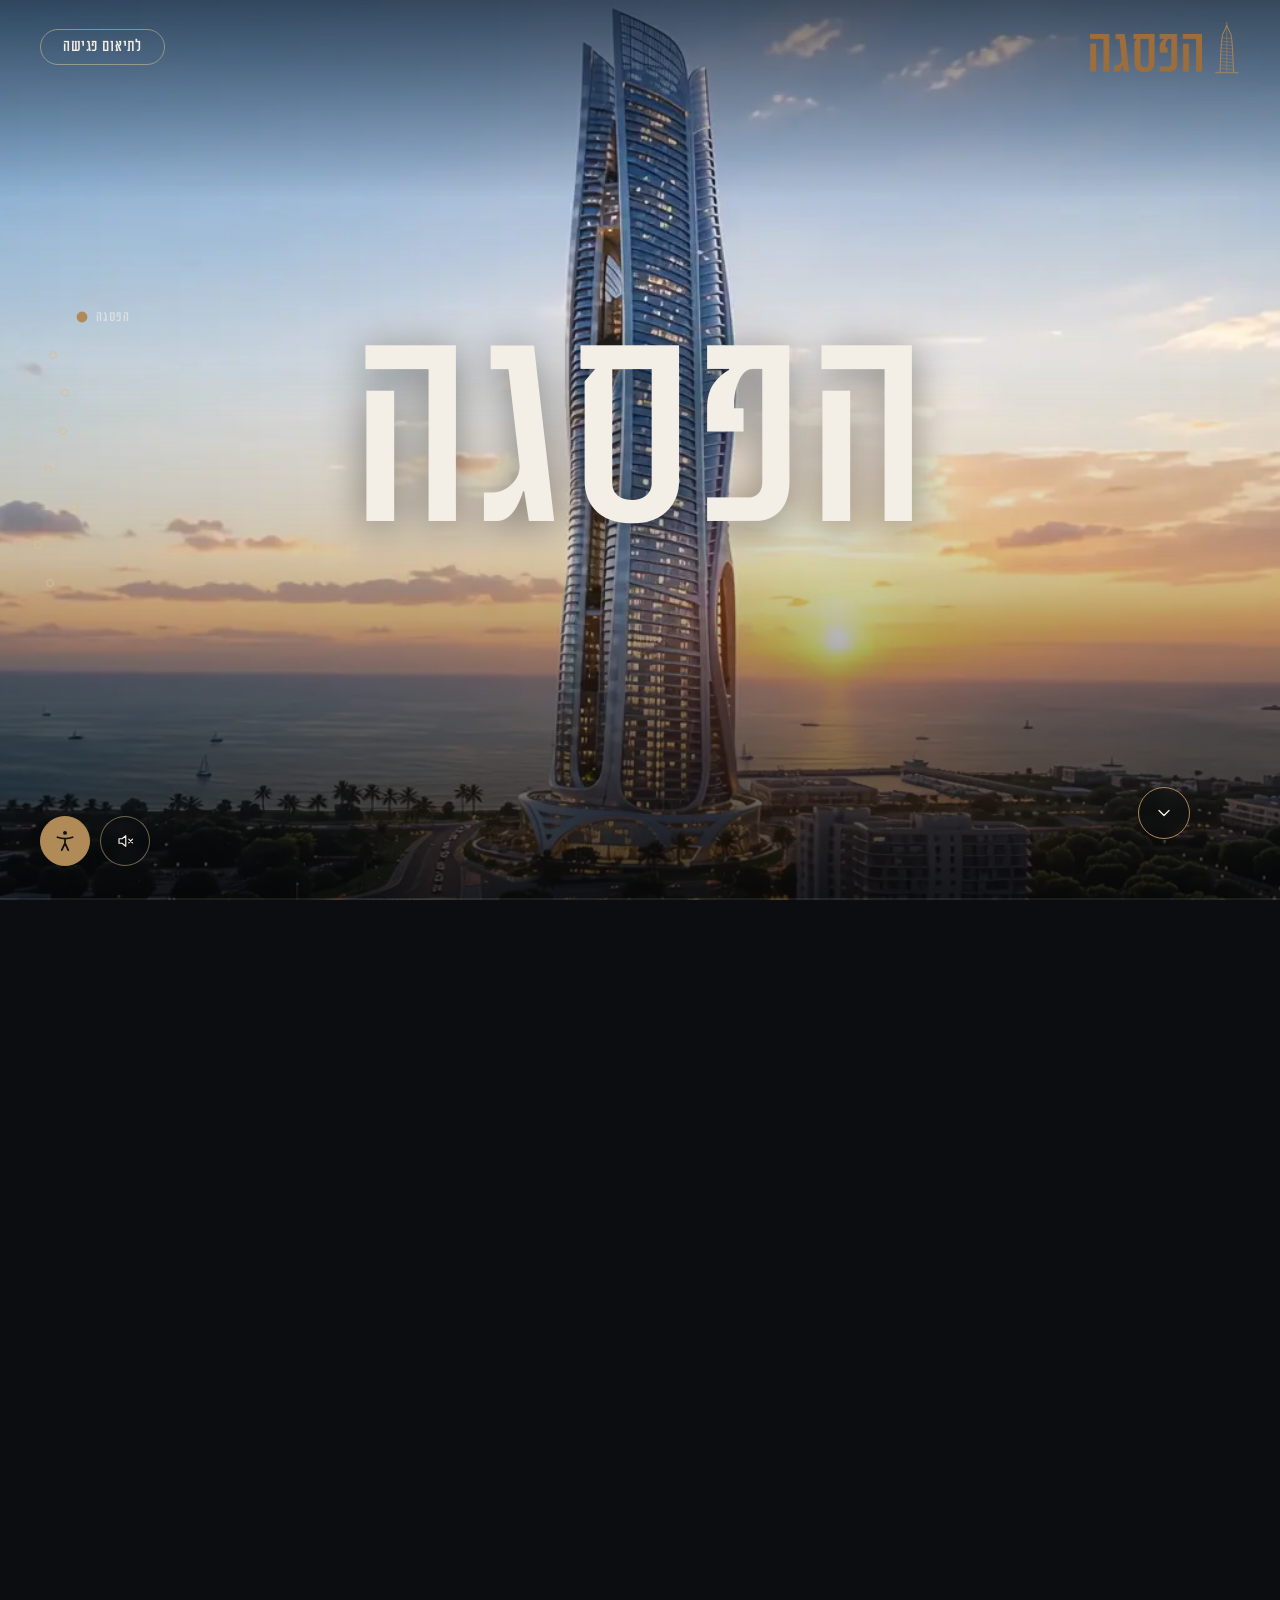
<file: index.html>
<!doctype html>
<html lang="he" dir="rtl">
<head>
<meta charset="utf-8">
<meta name="viewport" content="width=device-width, initial-scale=1">
<title>הפסגה | מגדל מגורים יוקרתי על קו המים</title>
<meta name="description" content="הפסגה – מגדל מגורים יוקרתי על קו המים, עם מספר מוגבל של דירות נוף ופנטהאוזים. חלונות מרצפה לתקרה, חללים כפולים ומטבח שף. השאירו פרטים לתיאום פגישה.">
<link rel="canonical" href="https://hila0583278831-afk.github.io/hapisga-site/">
<meta name="theme-color" content="#0b0d10">
<meta http-equiv="Content-Security-Policy" content="default-src 'self'; script-src 'self' 'unsafe-inline'; style-src 'self' 'unsafe-inline'; img-src 'self' data: blob:; font-src 'self' data:; media-src 'self'; connect-src 'self' https://formsubmit.co; form-action 'self' https://formsubmit.co; base-uri 'none'; object-src 'none'; frame-src 'none'">
<meta name="referrer" content="strict-origin-when-cross-origin">
<link rel="icon" href="favicon.svg" type="image/svg+xml">
<link rel="apple-touch-icon" href="apple-touch-icon.png">
<meta property="og:type" content="website">
<meta property="og:locale" content="he_IL">
<meta property="og:site_name" content="הפסגה">
<meta property="og:title" content="הפסגה | מגדל מגורים יוקרתי על קו המים">
<meta property="og:description" content="מספר מוגבל של דירות נוף ופנטהאוזים. השאירו פרטים לתיאום פגישה.">
<meta property="og:url" content="https://hila0583278831-afk.github.io/hapisga-site/">
<meta property="og:image" content="https://hila0583278831-afk.github.io/hapisga-site/og.jpg">
<meta property="og:image:width" content="1200"><meta property="og:image:height" content="630">
<meta property="og:image:alt" content="מבט אווירי על מגדל הפסגה על קו המים">
<meta name="twitter:card" content="summary_large_image">
<link rel="preload" as="image" href="intro.jpg" fetchpriority="high">
<script type="application/ld+json">{"@context":"https://schema.org","@type":"WebSite","name":"הפסגה","url":"https://hila0583278831-afk.github.io/hapisga-site/","inLanguage":"he"}</script>
<link rel="stylesheet" href="a11y.css">
<script src="a11y.js"></script>
<noscript><style>#loader{display:none}</style></noscript>
<style>
  @font-face{font-family:"FbElitism";src:url([data-uri]) format("opentype");font-weight:100 900;font-style:normal;font-display:block}
  :root{
    --gold:#b08a57; --gold-soft:#d9bf94; --ink:#0b0d10; --text:#f3eee6; --muted:rgba(243,238,230,.65);
  }
  *{box-sizing:border-box;margin:0;padding:0}
  html{scroll-behavior:auto}
  body{background:var(--ink);color:var(--text);font-family:"FbElitism",system-ui,sans-serif;overflow-x:hidden}

  /* fixed stage */
  #stage{position:fixed;inset:0;z-index:0}
  #stage canvas{width:100%;height:100%;display:block}
  .shade{position:fixed;inset:0;z-index:1;pointer-events:none;
    background:linear-gradient(to top,rgba(5,6,8,.78) 0%,rgba(5,6,8,.15) 38%,rgba(5,6,8,0) 60%),
               linear-gradient(to bottom,rgba(5,6,8,.55) 0%,rgba(5,6,8,0) 22%)}

  /* scroll track */
  #track{position:relative;z-index:0}

  header{position:fixed;top:0;inset-inline:0;z-index:5;display:flex;align-items:center;justify-content:space-between;padding:22px 40px}
  header img{height:38px;width:auto}
  .brand{display:flex;align-items:flex-end;gap:12px}
  .brand svg{height:58px;width:auto;color:var(--gold)}
  header .brand svg{height:52px;margin-bottom:-2px}
  header .cta{color:var(--text);text-decoration:none;font-size:14px;letter-spacing:.06em;border:1px solid rgba(217,191,148,.55);padding:10px 22px;border-radius:999px;transition:.3s}
  header .cta:hover{background:var(--gold);border-color:var(--gold);color:#111}

  /* captions */
  .captions{position:fixed;z-index:3;inset-inline-start:7vw;bottom:15vh;max-width:560px;pointer-events:none}
  .cap{position:absolute;bottom:0;inset-inline-start:0;width:min(560px,86vw);opacity:0;visibility:hidden;transform:translateY(18px);transition:opacity .7s ease,transform .7s ease,visibility 0s .7s}
  .cap.on{opacity:1;visibility:visible;transform:none;transition:opacity .7s ease,transform .7s ease}
  .cap .num{font-size:13px;letter-spacing:.3em;color:var(--gold-soft);margin-bottom:14px;display:flex;align-items:center;gap:12px}
  .cap .num::after{content:"";width:48px;height:1px;background:var(--gold)}
  .cap h2{font-family:"FbElitism",serif;font-weight:400;font-size:clamp(34px,4.6vw,64px);line-height:1.08;margin-bottom:14px}
  .cap p{font-size:clamp(15px,1.25vw,18px);line-height:1.65;color:var(--muted);font-weight:300}
  .cap .more{all:unset;pointer-events:auto;cursor:pointer;margin-top:26px;display:inline-flex;align-items:center;gap:12px;background:var(--gold);color:#111;font-family:inherit;font-size:clamp(16px,1.3vw,19px);letter-spacing:.04em;padding:15px 34px;border-radius:999px;transition:.3s}
  .cap .more:hover{background:var(--gold-soft)}
  .cap .more svg{width:18px;height:18px;fill:none;stroke:currentColor;stroke-width:1.8;stroke-linecap:round;stroke-linejoin:round}

  /* opening title, dead center */
  .hero{position:fixed;inset:0;z-index:3;display:grid;place-items:center;text-align:center;pointer-events:none;opacity:0;transform:scale(.97);transition:opacity .9s ease,transform .9s ease}
  .hero.on{opacity:1;transform:none}
  .hero h1{font-family:"FbElitism",serif;font-weight:400;font-size:clamp(96px,19vw,300px);line-height:1;letter-spacing:.02em;color:var(--text);text-shadow:0 6px 40px rgba(0,0,0,.45)}

  /* project details */
  .modal{position:fixed;inset:0;z-index:8;display:grid;place-items:center;padding:16px;background:rgba(5,6,8,.72);backdrop-filter:blur(8px);opacity:0;visibility:hidden;pointer-events:none;transition:opacity .4s,visibility 0s .4s}
  .modal.open{opacity:1;visibility:visible;pointer-events:auto;transition:opacity .4s}
  .modal .sheet{position:relative;width:min(640px,100%);max-height:calc(100vh - 32px);overflow:auto;background:#111418;border:1px solid rgba(217,191,148,.3);border-radius:18px;padding:40px clamp(22px,4vw,44px)}
  .modal .brand{justify-content:center;margin-bottom:22px}
  .modal .brand img{height:40px}
  .modal h2,.modal h3{font-weight:400;font-size:clamp(24px,2.6vw,32px);text-align:center;margin-bottom:8px}
  .modal .lead{text-align:center;color:var(--muted);line-height:1.6;margin-bottom:28px}
  .modal dl{display:grid;grid-template-columns:auto 1fr;gap:14px 24px;border-block:1px solid rgba(217,191,148,.2);padding:24px 0;margin-bottom:28px}
  .modal dt{color:var(--gold-soft);font-size:14px;letter-spacing:.06em;white-space:nowrap}
  .modal dd{color:var(--text);line-height:1.5}
  .modal .actions{display:flex;flex-wrap:wrap;gap:12px;justify-content:center}
  .modal .actions a{text-decoration:none;color:var(--text);border:1px solid rgba(217,191,148,.55);padding:13px 28px;border-radius:999px;transition:.3s}
  .modal .actions a.primary{background:var(--gold);border-color:var(--gold);color:#111}
  .modal .actions a:hover{background:var(--gold-soft);border-color:var(--gold-soft);color:#111}
  .modal .close{all:unset;cursor:pointer;position:absolute;top:16px;inset-inline-end:16px;width:38px;height:38px;border-radius:50%;display:grid;place-items:center;color:var(--muted);transition:.25s}
  .modal .close:hover{color:var(--text);background:rgba(255,255,255,.08)}
  .modal .close svg{width:18px;height:18px;fill:none;stroke:currentColor;stroke-width:1.8;stroke-linecap:round}

  /* contact form */
  .modal form{display:grid;grid-template-columns:1fr 1fr;gap:16px}
  .modal label{display:flex;flex-direction:column;gap:8px;font-size:14px;color:var(--gold-soft);letter-spacing:.04em}
  .modal label.full,.modal .send,.modal .status{grid-column:1/-1}
  .modal input,.modal textarea{font:inherit;font-size:16px;letter-spacing:normal;color:var(--text);background:rgba(255,255,255,.04);border:1px solid rgba(217,191,148,.6);border-radius:10px;padding:12px 14px;outline:none;transition:border-color .2s}
  .modal input:focus,.modal textarea:focus{border-color:var(--gold)}
  .modal input:focus-visible,.modal textarea:focus-visible{outline:2px solid var(--gold-soft);outline-offset:2px}
  .modal .req{color:var(--gold-soft)}
  .modal .note{grid-column:1/-1;font-size:13px;line-height:1.6;color:var(--muted)}
  .modal .note a{color:var(--gold-soft)}
  .modal textarea{resize:vertical;min-height:84px}
  .modal .hp{position:absolute;left:-9999px;width:1px;height:1px;opacity:0}
  .modal .send{all:unset;cursor:pointer;justify-self:center;margin-top:6px;background:var(--gold);color:#111;font-family:inherit;font-size:17px;padding:14px 44px;border-radius:999px;transition:.3s}
  .modal .send:hover{background:var(--gold-soft)}
  .modal .send:disabled{opacity:.6;cursor:wait}
  .modal .status{text-align:center;color:var(--muted);min-height:1.4em;line-height:1.6}
  .modal .status a{color:var(--gold-soft)}
  .modal .thanks{text-align:center;padding:24px 0 8px}
  .modal .thanks p{color:var(--muted);line-height:1.6;margin-top:10px}

  /* chapter nav */
  nav.dots{position:fixed;z-index:4;inset-inline-end:34px;top:50%;transform:translateY(-50%);display:flex;flex-direction:column;gap:14px}
  nav.dots button{all:unset;font-family:inherit;cursor:pointer;display:flex;align-items:center;gap:10px;flex-direction:row-reverse;min-height:24px;min-width:24px;justify-content:center;color:var(--muted);font-size:12px;letter-spacing:.12em}
  nav.dots button i{display:block;width:8px;height:8px;border-radius:50%;border:1px solid var(--gold-soft);transition:.3s}
  nav.dots button span{opacity:0;transition:.3s}
  nav.dots button:hover span,nav.dots button.on span{opacity:1}
  nav.dots button.on i{background:var(--gold);border-color:var(--gold);transform:scale(1.35)}

  /* controls */
  .controls{position:fixed;z-index:4;bottom:34px;inset-inline-end:40px;display:flex;gap:10px;align-items:center}
  .controls button{all:unset;cursor:pointer;width:48px;height:48px;border-radius:50%;border:1px solid rgba(217,191,148,.5);display:grid;place-items:center;color:var(--text);background:rgba(10,12,15,.35);backdrop-filter:blur(6px);transition:.25s}
  .controls button:hover{background:var(--gold);border-color:var(--gold);color:#111}
  .controls svg{width:18px;height:18px;fill:none;stroke:currentColor;stroke-width:1.6;stroke-linecap:round;stroke-linejoin:round}
  .controls button[hidden]{display:none}
  .controls button.on{border-color:var(--gold);color:var(--gold-soft)}

  /* progress */
  .credit{position:fixed;z-index:4;bottom:14px;left:50%;transform:translate(-50%,6px);font-size:13px;letter-spacing:.06em;color:var(--muted);white-space:nowrap;opacity:0;visibility:hidden;pointer-events:none;transition:opacity .6s,transform .6s,visibility 0s .6s}
  .credit.on{opacity:1;visibility:visible;transform:translate(-50%,0);pointer-events:auto;transition:opacity .6s,transform .6s}
  .credit .sep{margin:0 10px;opacity:.5}
  .credit{display:flex;align-items:center}
  .credit .by{display:inline-flex;align-items:center}
  .credit a.hila{display:inline-flex;align-items:center;gap:8px;margin-inline-start:6px}
  .credit a.hila img{height:18px;width:auto;display:block}
  .credit a{color:var(--gold-soft);text-decoration:none;border-bottom:1px solid rgba(217,191,148,.4);padding-bottom:1px;transition:.25s}
  .credit a:hover{color:var(--text);border-color:var(--gold)}
  .progress{position:fixed;z-index:4;bottom:0;inset-inline:0;height:2px;background:rgba(255,255,255,.08)}
  .progress b{display:block;height:100%;width:0;background:var(--gold);transform-origin:right}

  /* next-section button: plays the next clip for visitors who'd rather not scroll */
  .nextsec{all:unset;position:fixed;z-index:4;inset-inline-start:7vw;bottom:max(24px,calc(15vh - 74px));transform:translateY(10px);cursor:pointer;color:var(--text);opacity:0;visibility:hidden;pointer-events:none;transition:opacity .5s,transform .5s,visibility 0s .5s}
  .nextsec.on{opacity:1;visibility:visible;transform:none;pointer-events:auto;transition:opacity .5s,transform .5s}
  .nextsec b{display:grid;place-items:center;width:52px;height:52px;border-radius:50%;border:1px solid var(--gold);background:rgba(10,12,15,.35);backdrop-filter:blur(6px);transition:.25s;animation:nudge 2s ease-in-out infinite}
  .nextsec:hover b{background:var(--gold);color:#111}
  .nextsec svg{width:20px;height:20px;fill:none;stroke:currentColor;stroke-width:1.6;stroke-linecap:round;stroke-linejoin:round}
  @keyframes nudge{0%,100%{transform:none}50%{transform:translateY(5px)}}
  @keyframes drip{0%{transform:scaleY(0);transform-origin:top}50%{transform:scaleY(1);transform-origin:top}51%{transform-origin:bottom}100%{transform:scaleY(0);transform-origin:bottom}}

  /* loader */
  #loader{position:fixed;inset:0;z-index:10;background:var(--ink);display:grid;place-items:center;transition:opacity .8s}
  #loader .count{font-family:"FbElitism",serif;font-size:clamp(120px,22vw,320px);line-height:1;color:var(--gold);font-variant-numeric:tabular-nums}
  #loader .count.pop{animation:pop .22s ease-out}
  @keyframes pop{from{opacity:.25;transform:scale(.86)}to{opacity:1;transform:none}}
  #loader.done{opacity:0;pointer-events:none}

  /* keyboard focus: all:unset above removes the browser outline, so bring one back */
  :focus-visible{outline:2px solid var(--gold-soft);outline-offset:3px}
  .skip{position:fixed;z-index:20;top:12px;inset-inline-start:12px;background:var(--gold);color:#111;padding:10px 18px;border-radius:999px;text-decoration:none;transform:translateY(-200%)}
  .skip:focus{transform:none}
  .sr{position:absolute;width:1px;height:1px;margin:-1px;overflow:hidden;clip:rect(0 0 0 0);white-space:nowrap}
  header .cta{all:unset;cursor:pointer;color:var(--text);font-size:14px;letter-spacing:.06em;border:1px solid rgba(217,191,148,.55);padding:10px 22px;border-radius:999px;transition:.3s}
  header .cta:hover{background:var(--gold);border-color:var(--gold);color:#111}
  @media (prefers-reduced-motion:reduce){
    *,*::before,*::after{animation:none!important;transition:none!important}
  }
  .static{position:relative;z-index:6;padding:120px 7vw 60px;max-width:760px;line-height:1.7}
  .static h1{font-weight:400;font-size:48px;margin-bottom:24px}
  .static h2{font-weight:400;font-size:26px;margin:28px 0 6px;color:var(--gold-soft)}
  .static a{color:var(--gold-soft)}

  @media (max-width:760px){
    header{padding:16px 18px} header img{height:28px} header .brand svg{height:38px} header .cta{padding:8px 14px;font-size:12px}
    .modal dl{grid-template-columns:1fr;gap:4px} .modal dd{margin-bottom:10px}
    .modal form{grid-template-columns:1fr}
    .captions{inset-inline-start:18px;bottom:120px}
    nav.dots{inset-inline-end:8px;gap:4px} nav.dots span{display:none} nav.dots button{min-width:32px;min-height:32px}
    .controls{bottom:22px;inset-inline-end:18px} .controls button{width:44px;height:44px}
    /* two lines at the bottom right; the next-section arrow there is hidden in the last section */
    .credit{font-size:12px;bottom:76px;left:auto;right:16px;transform:translateY(6px);flex-direction:column;align-items:flex-end;gap:6px}
    .credit.on{transform:none}
    .credit .sep.mid{display:none}
    .credit .sep{margin:0 6px}
    .credit a.hila img{height:15px}
    .nextsec{inset-inline-start:18px;bottom:46px}
  }
</style>
</head>
<body>

<!-- building drawing used next to the logo -->
<svg width="0" height="0" style="position:absolute" aria-hidden="true">
  <defs>
    <clipPath id="towerClip"><path d="M14 118C16 82 16 52 20 30L30 8L40 30C44 52 44 82 46 118Z"/></clipPath>
    <symbol id="tower" viewBox="0 0 60 122">
      <g fill="none" stroke="currentColor" stroke-linecap="round" stroke-linejoin="round">
        <path stroke-width="2.2" d="M14 118C16 82 16 52 20 30L30 8L40 30C44 52 44 82 46 118"/>
        <path stroke-width="1.6" d="M30 8V1"/>
        <g stroke-width="1.1" clip-path="url(#towerClip)">
          <path d="M0 38Q15 35 30 38T60 38M0 46Q15 43 30 46T60 46M0 54Q15 51 30 54T60 54M0 62Q15 59 30 62T60 62M0 70Q15 67 30 70T60 70M0 78Q15 75 30 78T60 78M0 86Q15 83 30 86T60 86M0 94Q15 91 30 94T60 94M0 102Q15 99 30 102T60 102M0 110Q15 107 30 110T60 110"/>
          <path d="M30 8V118"/>
        </g>
        <path stroke-width="2" d="M4 119H56"/>
      </g>
    </symbol>
  </defs>
</svg>

<a class="skip" href="#captions">דלג לתוכן</a>

<div id="loader" role="status" aria-label="האתר נטען"><div class="count" id="lcount" dir="ltr" aria-hidden="true">1</div></div>

<div id="stage"><canvas id="c" role="img" aria-label="הדמיה של מגדל הפסגה: מבט אווירי, האדריכלות, הנוף, הסלון, החלל הכפול והקומה העליונה"></canvas></div>
<div class="shade"></div>

<header>
  <div class="brand"><svg viewBox="0 0 60 122" aria-hidden="true" focusable="false"><use href="#tower"/></svg><img src="logo.png" alt="הפסגה" width="600" height="203"></div>
  <button type="button" class="cta" id="ctaTop" aria-haspopup="dialog">לתיאום פגישה</button>
</header>

<main>
<div class="hero" id="hero"><h1>הפסגה</h1></div>
<div class="captions" id="captions" tabindex="-1" aria-live="polite"></div>
<noscript><div class="static">
  <h1>הפסגה – מגדל מגורים על קו המים</h1>
  <h2>אדריכלות בתנועה</h2><p>קווים רכים שנפתחים אל הים, כמו גל שקפא באמצע תנועה.</p>
  <h2>בין הים לעיר</h2><p>מיקום שמחבר את קו החוף, הירוק והעיר — הכול מתחת לרגליים.</p>
  <h2>סלון בגובה השמיים</h2><p>חלונות מרצפה לתקרה, אור של שקיעה בכל ערב.</p>
  <h2>חלל כפול</h2><p>גרם מדרגות פיסולי, תקרה כפולה ומרחב שנושם.</p>
  <h2>פרטיות בקומה העליונה</h2><p>מטבח שף, חומרים טבעיים ושקט של גובה.</p>
  <h2>הבית שלכם בפסגה</h2><p>מספר הדירות מוגבל. נשמח להראות לכם מקרוב.</p>
  <p><a href="accessibility.html">הצהרת נגישות</a> · <a href="privacy.html">מדיניות פרטיות</a></p>
</div></noscript>
</main>

<div class="modal" id="details" role="dialog" aria-modal="true" aria-labelledby="dTitle">
  <div class="sheet">
    <button type="button" class="close" aria-label="סגירה"><svg viewBox="0 0 24 24" aria-hidden="true"><path d="M6 6l12 12M18 6L6 18"/></svg></button>
    <div class="brand"><svg viewBox="0 0 60 122" aria-hidden="true" focusable="false"><use href="#tower"/></svg><img src="logo.png" alt="הפסגה" width="600" height="203"></div>
    <h2 id="dTitle">פרטים על הפרויקט</h2>
    <p class="lead" id="dLead"></p>
    <dl id="dList"></dl>
    <div class="actions" id="dActions"></div>
  </div>
</div>

<div class="modal" id="contact" role="dialog" aria-modal="true" aria-labelledby="cTitle">
  <div class="sheet">
    <button type="button" class="close" aria-label="סגירה"><svg viewBox="0 0 24 24" aria-hidden="true"><path d="M6 6l12 12M18 6L6 18"/></svg></button>
    <div class="brand"><svg viewBox="0 0 60 122" aria-hidden="true" focusable="false"><use href="#tower"/></svg><img src="logo.png" alt="הפסגה" width="600" height="203"></div>
    <h2 id="cTitle">לתיאום פגישה</h2>
    <p class="lead">השאירו פרטים ונחזור אליכם בהקדם. שדות המסומנים ב-<span class="req" aria-hidden="true">*</span> הם שדות חובה.</p>
    <form id="cForm">
      <input class="hp" type="text" name="_honey" tabindex="-1" autocomplete="off" aria-hidden="true">
      <label>שם מלא <span class="req" aria-hidden="true">*</span><input name="שם" required maxlength="80" autocomplete="name"></label>
      <label>טלפון <span class="req" aria-hidden="true">*</span><input name="טלפון" type="tel" required maxlength="20" pattern="[0-9+\-\s()]{7,20}" autocomplete="tel" dir="ltr"></label>
      <label>אימייל<input name="אימייל" type="email" maxlength="120" autocomplete="email" dir="ltr"></label>
      <label>מועד נוח לפגישה<input name="מועד נוח" maxlength="80" placeholder="לדוגמה: יום ג׳ אחר הצהריים"></label>
      <label class="full">הודעה<textarea name="הודעה" rows="3" maxlength="1000"></textarea></label>
      <p class="note">הפרטים ישמשו רק לחזרה אליכם ולתיאום הפגישה שביקשתם. בלי שם וטלפון לא נוכל לחזור אליכם. הפרטים מועברים אלינו באמצעות שירות FormSubmit ונשמרים בתיבת הדוא״ל שלנו (Google), ששרתיהם בארה״ב. נא לא לכתוב בהודעה מספר תעודת זהות או פרטים פיננסיים. אפשר לבקש לעיין בפרטים, לתקן אותם או למחוק אותם. פרטים נוספים ב<a href="privacy.html">מדיניות הפרטיות</a>.</p>
      <button class="send" type="submit">שליחה</button>
      <p class="status" id="cStatus" role="status" tabindex="-1"></p>
    </form>
  </div>
</div>
<nav class="dots" id="dots" aria-label="פרקי הפרויקט"></nav>

<div class="controls">
  <button type="button" id="music" aria-label="מוזיקת רקע" aria-pressed="false" hidden><svg viewBox="0 0 24 24" id="musicIcon" aria-hidden="true"></svg></button>
</div>
<audio id="bgm" src="music.mp3" loop preload="none"></audio>

<button type="button" class="nextsec" id="nextSec" aria-label="לחלק הבא"><b><svg viewBox="0 0 24 24" aria-hidden="true"><path d="M6 9l6 6 6-6"/></svg></b></button>
<footer class="credit" id="credit"><span><a href="accessibility.html">הצהרת נגישות</a><span class="sep" aria-hidden="true">|</span><a href="privacy.html">מדיניות פרטיות</a></span><span class="sep mid" aria-hidden="true">|</span><span class="by">עיצוב ובנייה: <a href="https://wa.me/972559653225" target="_blank" rel="noopener noreferrer" aria-label="הילה איבגי (וואטסאפ, נפתח בחלון חדש)" class="hila">הילה איבגי<img src="hila-logo.png" alt="" width="560" height="120"></a></span></footer>
<div class="progress"><b id="pbar"></b></div>

<div id="track"></div>

<script>
/* ---------- content ---------- */
const CHAPTERS = [
  { frames:120, title:"הפסגה",                 text:"מגדל מגורים על קו המים. כאן השמיים מתחילים." },
  { frames:121, title:"אדריכלות בתנועה",        text:"קווים רכים שנפתחים אל הים, כמו גל שקפא באמצע תנועה." },
  { frames:121, title:"בין הים לעיר",           text:"מיקום שמחבר את קו החוף, הירוק והעיר — הכול מתחת לרגליים." },
  { frames:121, title:"נכנסים פנימה",           text:"המעבר מהנוף לבית קורה בצעד אחד." },
  { frames:120, title:"סלון בגובה השמיים",      text:"חלונות מרצפה לתקרה, אור של שקיעה בכל ערב." },
  { frames:120, title:"חלל כפול",               text:"גרם מדרגות פיסולי, תקרה כפולה ומרחב שנושם." },
  { frames:121, title:"פרטיות בקומה העליונה",   text:"מטבח שף, חומרים טבעיים ושקט של גובה." },
  { frames:120, title:"הבית שלכם בפסגה",        text:"מספר הדירות מוגבל. נשמח להראות לכם מקרוב." }
];
const PX_PER_FRAME = 14;          // scroll distance per frame (higher = slower)
const INTRO = 40;                 // scroll frames that hold on the opening still (intro.jpg) before the first clip
const FADE  = 18;                 // last intro frames, where the still dissolves into the first clip

/* project details shown by the closing call to action — replace the placeholders with the real details */
const PROJECT = {
  lead: "מגדל מגורים יוקרתי על קו המים, עם מספר מוגבל של דירות.",
  facts: [
    ["מיקום",        "קו החוף, בין הים לעיר"],
    ["סוג הפרויקט",  "מגדל מגורים יוקרתי"],
    ["דירות",         "דירות נוף ופנטהאוזים"],
    ["מפרט",          "חלונות מרצפה לתקרה, חללים כפולים, מטבח שף וחומרים טבעיים"],
    ["מועד אכלוס",   "יעודכן בקרוב"]
  ],
  phone: "050-0000000",            // placeholder
  whatsapp: "972500000000",        // placeholder, international format without +
  email: "pisga.marom@gmail.com"   // the "לתיאום פגישה" contact form is sent here (through formsubmit.co)
};

/* ---------- index ---------- */
const starts=[]; let TOTAL=INTRO;
CHAPTERS.forEach(ch=>{starts.push(TOTAL); TOTAL+=ch.frames;});
const frames=new Array(TOTAL);    // Image objects
const loaded=new Uint8Array(TOTAL);
const intro=new Image();
const loc = g => { let c=CHAPTERS.length-1; while(c>0&&starts[c]>g) c--; return [c,g-starts[c]]; };   // intro frames count as chapter 0

/* ---------- build UI ---------- */
const capsEl=document.getElementById("captions"), dotsEl=document.getElementById("dots");
const caps=[];
CHAPTERS.forEach((ch,i)=>{
  let d;
  if(i===0) d=document.getElementById("hero");   // the opening chapter shows only the big centered title
  else {
    d=document.createElement("div"); d.className="cap";
    d.innerHTML=`<div class="num"><span dir="ltr">${String(i+1).padStart(2,"0")} / ${String(CHAPTERS.length).padStart(2,"0")}</span></div><h2>${ch.title}</h2><p>${ch.text}</p>`;
    if(i===CHAPTERS.length-1){
      const m=document.createElement("button"); m.type="button"; m.className="more"; m.setAttribute("aria-haspopup","dialog");
      m.innerHTML=`לפרטים על הפרויקט <svg viewBox="0 0 24 24" aria-hidden="true"><path d="M15 6l-6 6 6 6"/></svg>`;
      m.onclick=()=>openModal(detailsEl); d.appendChild(m);
    }
    capsEl.appendChild(d);
  }
  caps.push(d);
  const b=document.createElement("button"); b.type="button"; b.innerHTML=`<i aria-hidden="true"></i><span>${ch.title}</span>`;
  b.setAttribute("aria-label",ch.title);
  b.onclick=()=>goTo(i); dotsEl.appendChild(b);
});
const dots=[...dotsEl.children];

/* ---------- details sheet ---------- */
const detailsEl=document.getElementById("details");
document.getElementById("dLead").textContent=PROJECT.lead;
PROJECT.facts.forEach(([k,v])=>{ const dt=document.createElement("dt"), dd=document.createElement("dd"); dt.textContent=k; dd.textContent=v; document.getElementById("dList").append(dt,dd); });
document.getElementById("dActions").innerHTML=
  `<a class="primary" href="tel:${PROJECT.phone.replace(/\D/g,"")}">התקשרו: <span dir="ltr">${PROJECT.phone}</span></a>`+
  `<a href="https://wa.me/${PROJECT.whatsapp}" target="_blank" rel="noopener noreferrer">שלחו הודעה בוואטסאפ<span class="sr"> (נפתח בחלון חדש)</span></a>`;

/* ---------- popups (details, contact): focus moves in, Tab stays inside, and returns to the opener on close ---------- */
let modalOpener=null, formOpenedAt=0;
function openModal(m){
  stopPlay(); modalOpener=document.activeElement; m.classList.add("open");
  if(m===contactEl) formOpenedAt=Date.now();
  setTimeout(()=>m.querySelector(".close").focus(),30);
}
function closeModal(m){ m.classList.remove("open"); if(modalOpener&&modalOpener.focus) modalOpener.focus(); modalOpener=null; }
function trapTab(e,m){
  const f=[...m.querySelectorAll('button,a[href],input:not(.hp),textarea,[tabindex]:not([tabindex="-1"])')].filter(el=>!el.disabled&&el.offsetParent!==null);
  if(!f.length) return;
  const first=f[0], last=f[f.length-1];
  if(e.shiftKey&&document.activeElement===first){ e.preventDefault(); last.focus(); }
  else if(!e.shiftKey&&document.activeElement===last){ e.preventDefault(); first.focus(); }
}
document.querySelectorAll(".modal").forEach(m=>{
  m.querySelector(".close").onclick=()=>closeModal(m);
  m.onclick=e=>{ if(e.target===m) closeModal(m); };
});

/* ---------- contact form: posted to PROJECT.email through formsubmit.co (no server needed) ---------- */
const contactEl=document.getElementById("contact"), cForm=document.getElementById("cForm"), cStatus=document.getElementById("cStatus");
cForm.onsubmit=async e=>{
  e.preventDefault();
  if(cForm._honey.value || Date.now()-formOpenedAt<3000) return;   // bots fill the hidden field, or submit instantly
  const data=Object.fromEntries(new FormData(cForm)); delete data._honey;
  const send=cForm.querySelector(".send"); send.disabled=true; cStatus.textContent="שולח...";
  try{
    const r=await fetch(`https://formsubmit.co/ajax/${PROJECT.email}`,{
      method:"POST", headers:{"Content-Type":"application/json","Accept":"application/json"},
      body:JSON.stringify({...data, _honey:"", _blacklist:"casino, crypto, viagra, porn, seo services", _subject:"פנייה חדשה לתיאום פגישה - הפסגה", _template:"table", ...(data["אימייל"]?{_replyto:data["אימייל"]}:{})})
    });
    const j=await r.json().catch(()=>({}));
    if(!r.ok || String(j.success)!=="true") throw new Error(j.message||r.status);
    const t=document.createElement("div"); t.className="thanks";
    t.innerHTML='<h3 tabindex="-1"></h3><p>הפרטים התקבלו. נחזור אליכם בהקדם לתיאום הפגישה.</p>';
    t.querySelector("h3").textContent=`תודה, ${data["שם"]}!`;
    cForm.replaceWith(t); t.querySelector("h3").focus();
  }catch(err){
    send.disabled=false;
    cStatus.innerHTML=`השליחה לא הצליחה. אפשר לנסות שוב או לכתוב לנו ישירות: <a href="mailto:${PROJECT.email}" dir="ltr">${PROJECT.email}</a>`;
    cStatus.focus();
  }
};

const track=document.getElementById("track");
function sizeTrack(){ track.style.height=(TOTAL*PX_PER_FRAME+innerHeight)+"px"; }
sizeTrack();
const maxScroll=()=>document.documentElement.scrollHeight-innerHeight;

/* ---------- canvas ---------- */
const cv=document.getElementById("c"), ctx=cv.getContext("2d");
function resize(){
  const dpr=Math.min(devicePixelRatio||1,2);
  cv.width=Math.round(innerWidth*dpr); cv.height=Math.round(innerHeight*dpr);
  sizeTrack(); lastDrawn=-1;
}
addEventListener("resize",resize);

let lastDrawn=-1;
function draw(g){
  // nearest loaded frame (search backwards then forwards)
  let k=g;
  if(!loaded[k]){ let a=g,b=g; k=-1;
    while(a>=0||b<TOTAL){ if(a>=0&&loaded[a]){k=a;break} if(b<TOTAL&&loaded[b]){k=b;break} a--;b++; } }
  if(k<0||k===lastDrawn) return;
  if(k>=INTRO-FADE && k<INTRO && loaded[INTRO]){ cover(frames[INTRO],1); cover(intro,(INTRO-k)/FADE); }
  else cover(frames[k],1);
  lastDrawn=k;
}
function cover(img,alpha){
  const W=cv.width, H=cv.height;
  const s=Math.max(W/img.naturalWidth,H/img.naturalHeight);
  const w=img.naturalWidth*s, h=img.naturalHeight*s;
  ctx.globalAlpha=alpha; ctx.drawImage(img,(W-w)/2,(H-h)/2,w,h); ctx.globalAlpha=1;
}

/* ---------- loading: each chapter is one file in seq/ (works from localhost and when opened directly) ---------- */
let done=0;
const lcount=document.getElementById("lcount"), loader=document.getElementById("loader");
/* loader counts 1→10 quickly; it holds below 10 until the opening clip is loaded */
const COUNT_MS = 110;             // time per number
const counted=new Promise(res=>{
  const t0=performance.now(); let shown=1;
  (function tick(){
    const byTime=1+Math.floor((performance.now()-t0)/COUNT_MS);
    const byLoad=1+Math.floor(done/CHAPTERS[0].frames*9);
    const n=Math.min(10,byTime,byLoad);
    if(n!==shown){ shown=n; lcount.textContent=n; lcount.classList.remove("pop"); void lcount.offsetWidth; lcount.classList.add("pop"); }
    if(n>=10) setTimeout(res,260); else setTimeout(tick,30);
  })();
});
function loadScript(src){ return new Promise(res=>{ const s=document.createElement("script"); s.src=src; s.onload=res; s.onerror=res; document.head.appendChild(s); }); }
function decodeChapter(c){
  const list=(window.SEQ||{})[c+1]||[];
  return Promise.all(list.map((uri,i)=>new Promise(res=>{
    const g=starts[c]+i, im=new Image();
    im.onload=()=>{loaded[g]=1; done++; res();}; im.onerror=()=>{done++; res();};
    im.src=uri; frames[g]=im;
  })));
}
async function loadChapter(c){ await loadScript(`seq/${c+1}.js`); await decodeChapter(c); if(window.SEQ) delete window.SEQ[c+1]; }
(async()=>{
  await new Promise(res=>{ intro.onload=intro.onerror=res; intro.src="intro.jpg"; });
  for(let g=0;g<INTRO;g++){ frames[g]=intro; loaded[g]=intro.naturalWidth?1:0; }
  await loadChapter(0);
  await counted;
  resize(); loader.classList.add("done");
  for(let c=1;c<CHAPTERS.length;c++) await loadChapter(c);
})();

/* ---------- scroll → frame ---------- */
let target=0, current=0, activeCap=-1;
function onScroll(){
  const m=maxScroll(), p=m>0?Math.max(0,Math.min(1,scrollY/m)):0;
  target=p*(TOTAL-1);
  document.getElementById("pbar").style.width=(p*100)+"%";
}
addEventListener("scroll",onScroll,{passive:true});

/* reduced motion (system setting or the accessibility widget): jump between sections instead of animating */
const reduceMQ=matchMedia("(prefers-reduced-motion: reduce)");
const reduced=()=>reduceMQ.matches||document.documentElement.classList.contains("a11y-still");
function loop(){
  current+= (target-current)*0.18;
  if(Math.abs(target-current)<0.05||reduced()) current=target;
  const g=Math.round(current);
  draw(g);
  const [c,i]=loc(g);
  // caption visible during the middle of each chapter; the opening title is up from the first frame
  const show = c===0 ? (i<CHAPTERS[0].frames-10 ? 0 : -1)
             : i>6 && i<CHAPTERS[c].frames-10 ? c : (c===CHAPTERS.length-1 && i>6 ? c : -1);
  if(show!==activeCap){ caps.forEach((el,k)=>el.classList.toggle("on",k===show)); activeCap=show; }
  dots.forEach((d,k)=>{ d.classList.toggle("on",k===c); if(k===c) d.setAttribute("aria-current","step"); else d.removeAttribute("aria-current"); });
  nextSec.classList.toggle("on", !playing && c<CHAPTERS.length-1);
  creditEl.classList.toggle("on", c===CHAPTERS.length-1);
  requestAnimationFrame(loop);
}
requestAnimationFrame(loop);

/* ---------- navigation ---------- */
const frameToY = g => g/(TOTAL-1)*maxScroll();
let anim=null;
function scrollToY(y,dur){
  cancelAnimationFrame(anim); if(reduced()){ scrollTo(0,y); return; }
  const y0=scrollY, d=y-y0, t0=performance.now();
  dur = dur ?? Math.min(2600,Math.max(700,Math.abs(d)*0.9));
  const step=t=>{ const k=Math.min(1,(t-t0)/dur), e=k<.5?2*k*k:1-Math.pow(-2*k+2,2)/2;
    scrollTo(0,y0+d*e); if(k<1) anim=requestAnimationFrame(step); };
  anim=requestAnimationFrame(step);
}
function curChapter(){ return loc(Math.round(target))[0]; }
function goTo(c){ stopPlay(); c=Math.max(0,Math.min(CHAPTERS.length-1,c));
  // land on the end of the chapter's intro (caption visible), so the clip plays on the way
  scrollToY(frameToY(starts[c]+CHAPTERS[c].frames-12));
}
function nextChapter(){ const c=curChapter(); const endG=starts[c]+CHAPTERS[c].frames-12; goTo(Math.round(target)>=endG-1?c+1:c); }
function prevChapter(){ const c=curChapter(); stopPlay(); scrollToY(frameToY(c>0?starts[c-1]+CHAPTERS[c-1].frames-12:0)); }

/* next-section button: plays the following clip at real speed (24fps) and stops where its caption shows */
let playing=false, lastT=0, playUntil=0;
function stopPlay(){ playing=false; }
function playStep(t){
  if(!playing) return;
  const dt=(t-lastT)/1000; lastT=t;
  const y=Math.min(playUntil, scrollY + dt*24*(maxScroll()/(TOTAL-1)));
  scrollTo(0,y);
  if(y>=playUntil-1){ stopPlay(); return; }
  requestAnimationFrame(playStep);
}
const nextSec=document.getElementById("nextSec");
const creditEl=document.getElementById("credit");
nextSec.onclick=()=>{
  const c=curChapter(); if(c>=CHAPTERS.length-1) return;
  cancelAnimationFrame(anim);
  playUntil=frameToY(starts[c+1]+CHAPTERS[c+1].frames-12);
  if(reduced()){ scrollTo(0,playUntil); return; }
  playing=true; lastT=performance.now(); requestAnimationFrame(playStep);
};
addEventListener("wheel",()=>{ if(playing) stopPlay(); cancelAnimationFrame(anim); },{passive:true});
addEventListener("touchstart",()=>{ if(playing) stopPlay(); cancelAnimationFrame(anim); },{passive:true});
addEventListener("keydown",e=>{
  const openM=document.querySelector(".modal.open");
  if(openM){ if(e.key==="Escape") closeModal(openM); else if(e.key==="Tab") trapTab(e,openM); return; }
  // keys typed on a focused control (button, link, field) keep their normal meaning
  if(e.target.closest("button,a,input,textarea,select,[role=dialog]")) return;
  if(e.key==="ArrowDown"||e.key==="PageDown"||e.key==="ArrowLeft"){e.preventDefault();nextChapter();}
  if(e.key==="ArrowUp"||e.key==="PageUp"||e.key==="ArrowRight"){e.preventDefault();prevChapter();}
  if(e.key===" "){e.preventDefault();nextSec.click();}
});
/* background music: music.mp3 from this folder, played only when the visitor presses the speaker button and
   stopped by pressing it again. It also pauses while the tab is hidden or closed. The button stays hidden when
   there is no such file. */
const bgm=document.getElementById("bgm"), musicBtn=document.getElementById("music"), musicIcon=document.getElementById("musicIcon");
const SPEAKER='<path d="M4 9h4l5-4v14l-5-4H4z"/>';
const MUSIC_VOL=.6, FADE_STEPS=8;
let musicOn=false, fadeT;
function setMusicIcon(){ musicIcon.innerHTML = SPEAKER + (musicOn ? '<path d="M16.5 8.5a5 5 0 010 7M19 6a8.5 8.5 0 010 12"/>' : '<path d="M17 9.5l5 5M22 9.5l-5 5"/>'); musicBtn.classList.toggle("on",musicOn); musicBtn.setAttribute("aria-pressed",musicOn); }
// counts fade steps instead of reading bgm.volume back, so the pause always happens (iOS ignores volume)
function fadeTo(on){
  clearInterval(fadeT); let k=0;
  if(on){ bgm.volume=0; bgm.play().catch(()=>{ musicOn=false; setMusicIcon(); }); }
  fadeT=setInterval(()=>{
    k++; const v=MUSIC_VOL*(on ? k/FADE_STEPS : 1-k/FADE_STEPS);
    try{ bgm.volume=Math.max(0,Math.min(MUSIC_VOL,v)); }catch(e){}
    if(k>=FADE_STEPS){ clearInterval(fadeT); if(!on) bgm.pause(); }
  },50);
}
function setMusic(on){ musicOn=on; setMusicIcon(); fadeTo(on); }
musicBtn.onclick=()=>setMusic(!musicOn);
document.addEventListener("visibilitychange",()=>{ if(!musicOn) return; if(document.hidden){ clearInterval(fadeT); bgm.pause(); } else fadeTo(true); });
addEventListener("pagehide",()=>{ clearInterval(fadeT); bgm.pause(); });
setMusicIcon();
fetch("music.mp3",{method:"HEAD"}).then(r=>{ if(r.ok) musicBtn.hidden=false; }).catch(()=>{});

document.getElementById("ctaTop").onclick=e=>{ e.preventDefault(); openModal(contactEl); };
onScroll();
</script>
</body>
</html>
</file>
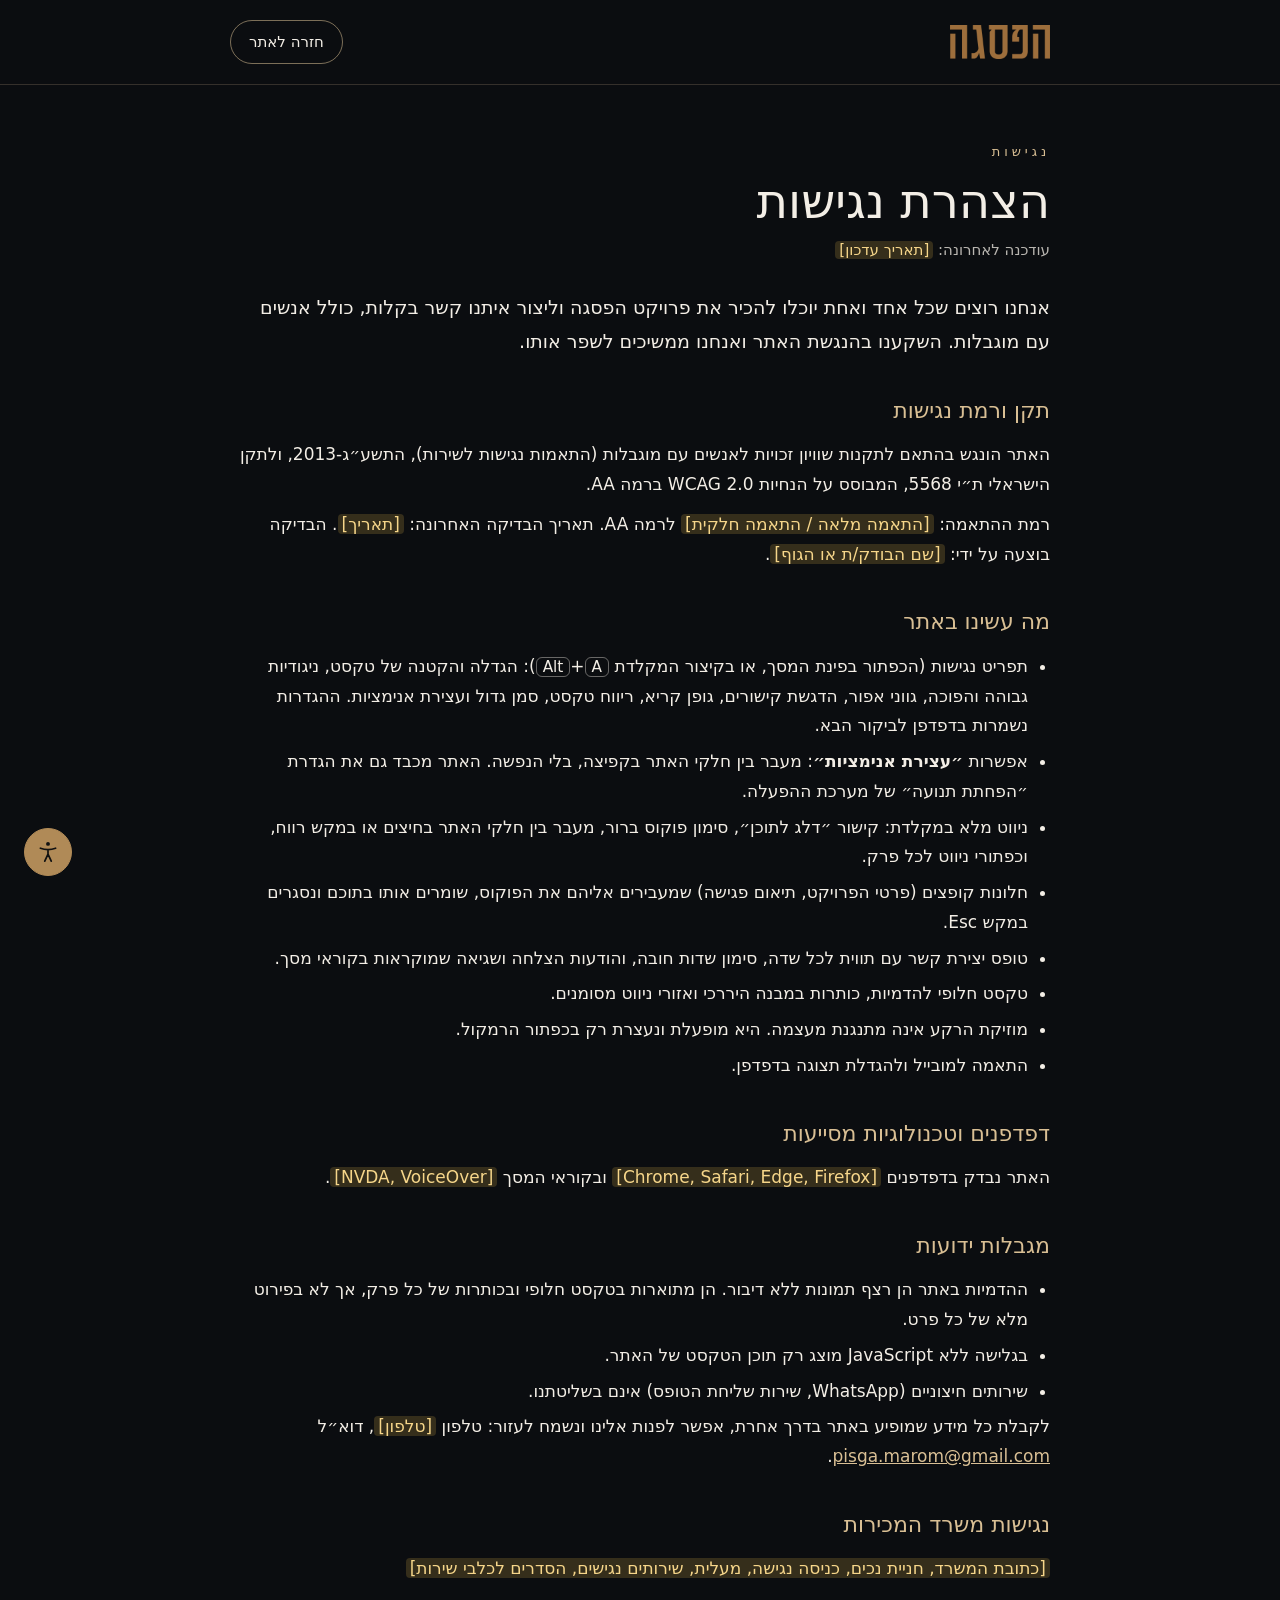
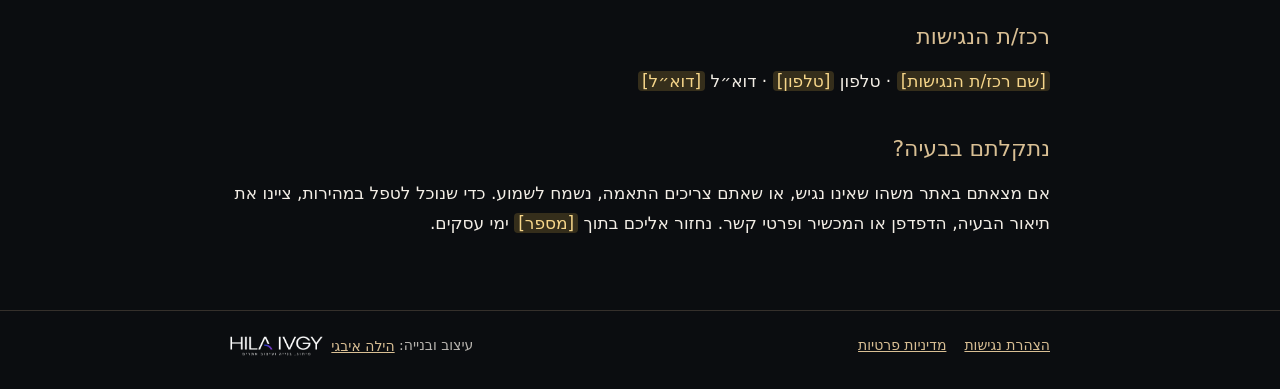
<file: accessibility.html>
<!doctype html>
<html lang="he" dir="rtl">
<head>
<meta charset="utf-8">
<meta http-equiv="Content-Security-Policy" content="default-src 'self'; script-src 'self'; style-src 'self' 'unsafe-inline'; img-src 'self' data:; base-uri 'none'; object-src 'none'; form-action 'none'">
<meta name="referrer" content="strict-origin-when-cross-origin">
<meta name="viewport" content="width=device-width, initial-scale=1">
<title>הצהרת נגישות | הפסגה</title>
<meta name="description" content="הצהרת הנגישות של אתר הפסגה: ההתאמות שבוצעו, מגבלות ידועות ודרכי פנייה לרכז/ת הנגישות.">
<link rel="canonical" href="https://hila0583278831-afk.github.io/hapisga-site/accessibility.html">
<meta name="theme-color" content="#0b0d10">
<link rel="icon" href="favicon.svg" type="image/svg+xml">
<link rel="stylesheet" href="legal.css">
<link rel="stylesheet" href="a11y.css">
<script src="a11y.js"></script>
<style>.controls{position:fixed;z-index:4;bottom:24px;inset-inline-end:24px}.controls button{width:48px;height:48px;border-radius:50%;border:1px solid var(--gold);display:grid;place-items:center;cursor:pointer}</style>
</head>
<body>
<a class="skip" href="#main">דלג לתוכן</a>

<header class="hdr">
  <div class="wrap">
    <a href="index.html" aria-label="הפסגה – חזרה לדף הבית"><img src="logo.png" alt="הפסגה" width="600" height="203"></a>
    <a href="index.html" class="back">חזרה לאתר</a>
  </div>
</header>

<main id="main" class="wrap">
  <p class="kicker">נגישות</p>
  <h1>הצהרת נגישות</h1>
  <p class="meta">עודכנה לאחרונה: <span class="ph">[תאריך עדכון]</span></p>

  <p class="lead">אנחנו רוצים שכל אחד ואחת יוכלו להכיר את פרויקט הפסגה וליצור איתנו קשר בקלות, כולל אנשים עם מוגבלות. השקענו בהנגשת האתר ואנחנו ממשיכים לשפר אותו.</p>

  <section>
    <h2>תקן ורמת נגישות</h2>
    <p>האתר הונגש בהתאם לתקנות שוויון זכויות לאנשים עם מוגבלות (התאמות נגישות לשירות), התשע״ג-2013, ולתקן הישראלי ת״י 5568, המבוסס על הנחיות WCAG 2.0 ברמה AA.</p>
    <p>רמת ההתאמה: <span class="ph">[התאמה מלאה / התאמה חלקית]</span> לרמה AA. תאריך הבדיקה האחרונה: <span class="ph">[תאריך]</span>. הבדיקה בוצעה על ידי: <span class="ph">[שם הבודק/ת או הגוף]</span>.</p>
  </section>

  <section>
    <h2>מה עשינו באתר</h2>
    <ul>
      <li>תפריט נגישות (הכפתור בפינת המסך, או בקיצור המקלדת <kbd>Alt</kbd>+<kbd>A</kbd>): הגדלה והקטנה של טקסט, ניגודיות גבוהה והפוכה, גווני אפור, הדגשת קישורים, גופן קריא, ריווח טקסט, סמן גדול ועצירת אנימציות. ההגדרות נשמרות בדפדפן לביקור הבא.</li>
      <li>אפשרות <strong>״עצירת אנימציות״</strong>: מעבר בין חלקי האתר בקפיצה, בלי הנפשה. האתר מכבד גם את הגדרת ״הפחתת תנועה״ של מערכת ההפעלה.</li>
      <li>ניווט מלא במקלדת: קישור ״דלג לתוכן״, סימון פוקוס ברור, מעבר בין חלקי האתר בחיצים או במקש רווח, וכפתורי ניווט לכל פרק.</li>
      <li>חלונות קופצים (פרטי הפרויקט, תיאום פגישה) שמעבירים אליהם את הפוקוס, שומרים אותו בתוכם ונסגרים במקש Esc.</li>
      <li>טופס יצירת קשר עם תווית לכל שדה, סימון שדות חובה, והודעות הצלחה ושגיאה שמוקראות בקוראי מסך.</li>
      <li>טקסט חלופי להדמיות, כותרות במבנה היררכי ואזורי ניווט מסומנים.</li>
      <li>מוזיקת הרקע אינה מתנגנת מעצמה. היא מופעלת ונעצרת רק בכפתור הרמקול.</li>
      <li>התאמה למובייל ולהגדלת תצוגה בדפדפן.</li>
    </ul>
  </section>

  <section>
    <h2>דפדפנים וטכנולוגיות מסייעות</h2>
    <p>האתר נבדק בדפדפנים <span class="ph">[Chrome, Safari, Edge, Firefox]</span> ובקוראי המסך <span class="ph">[NVDA, VoiceOver]</span>.</p>
  </section>

  <section>
    <h2>מגבלות ידועות</h2>
    <ul>
      <li>ההדמיות באתר הן רצף תמונות ללא דיבור. הן מתוארות בטקסט חלופי ובכותרות של כל פרק, אך לא בפירוט מלא של כל פרט.</li>
      <li>בגלישה ללא JavaScript מוצג רק תוכן הטקסט של האתר.</li>
      <li>שירותים חיצוניים (WhatsApp, שירות שליחת הטופס) אינם בשליטתנו.</li>
    </ul>
    <p>לקבלת כל מידע שמופיע באתר בדרך אחרת, אפשר לפנות אלינו ונשמח לעזור: טלפון <span class="ph">[טלפון]</span>, דוא״ל <a href="mailto:pisga.marom@gmail.com" dir="ltr">pisga.marom@gmail.com</a>.</p>
  </section>

  <section>
    <h2>נגישות משרד המכירות</h2>
    <p><span class="ph">[כתובת המשרד, חניית נכים, כניסה נגישה, מעלית, שירותים נגישים, הסדרים לכלבי שירות]</span></p>
  </section>

  <section>
    <h2>רכז/ת הנגישות</h2>
    <p><span class="ph">[שם רכז/ת הנגישות]</span> · טלפון <span class="ph">[טלפון]</span> · דוא״ל <span class="ph">[דוא״ל]</span></p>
  </section>

  <section>
    <h2>נתקלתם בבעיה?</h2>
    <p>אם מצאתם באתר משהו שאינו נגיש, או שאתם צריכים התאמה, נשמח לשמוע. כדי שנוכל לטפל במהירות, ציינו את תיאור הבעיה, הדפדפן או המכשיר ופרטי קשר. נחזור אליכם בתוך <span class="ph">[מספר]</span> ימי עסקים.</p>
  </section>
</main>

<footer>
  <div class="wrap">
    <nav aria-label="מידע משפטי"><a href="accessibility.html" aria-current="page">הצהרת נגישות</a><a href="privacy.html">מדיניות פרטיות</a></nav>
    <span>עיצוב ובנייה: <a href="https://wa.me/972559653225" target="_blank" rel="noopener noreferrer" aria-label="הילה איבגי (וואטסאפ, נפתח בחלון חדש)" class="hila">הילה איבגי<img src="hila-logo.png" alt="" width="560" height="120"></a></span>
  </div>
</footer>
<div class="controls"></div>
</body>
</html>
</file>
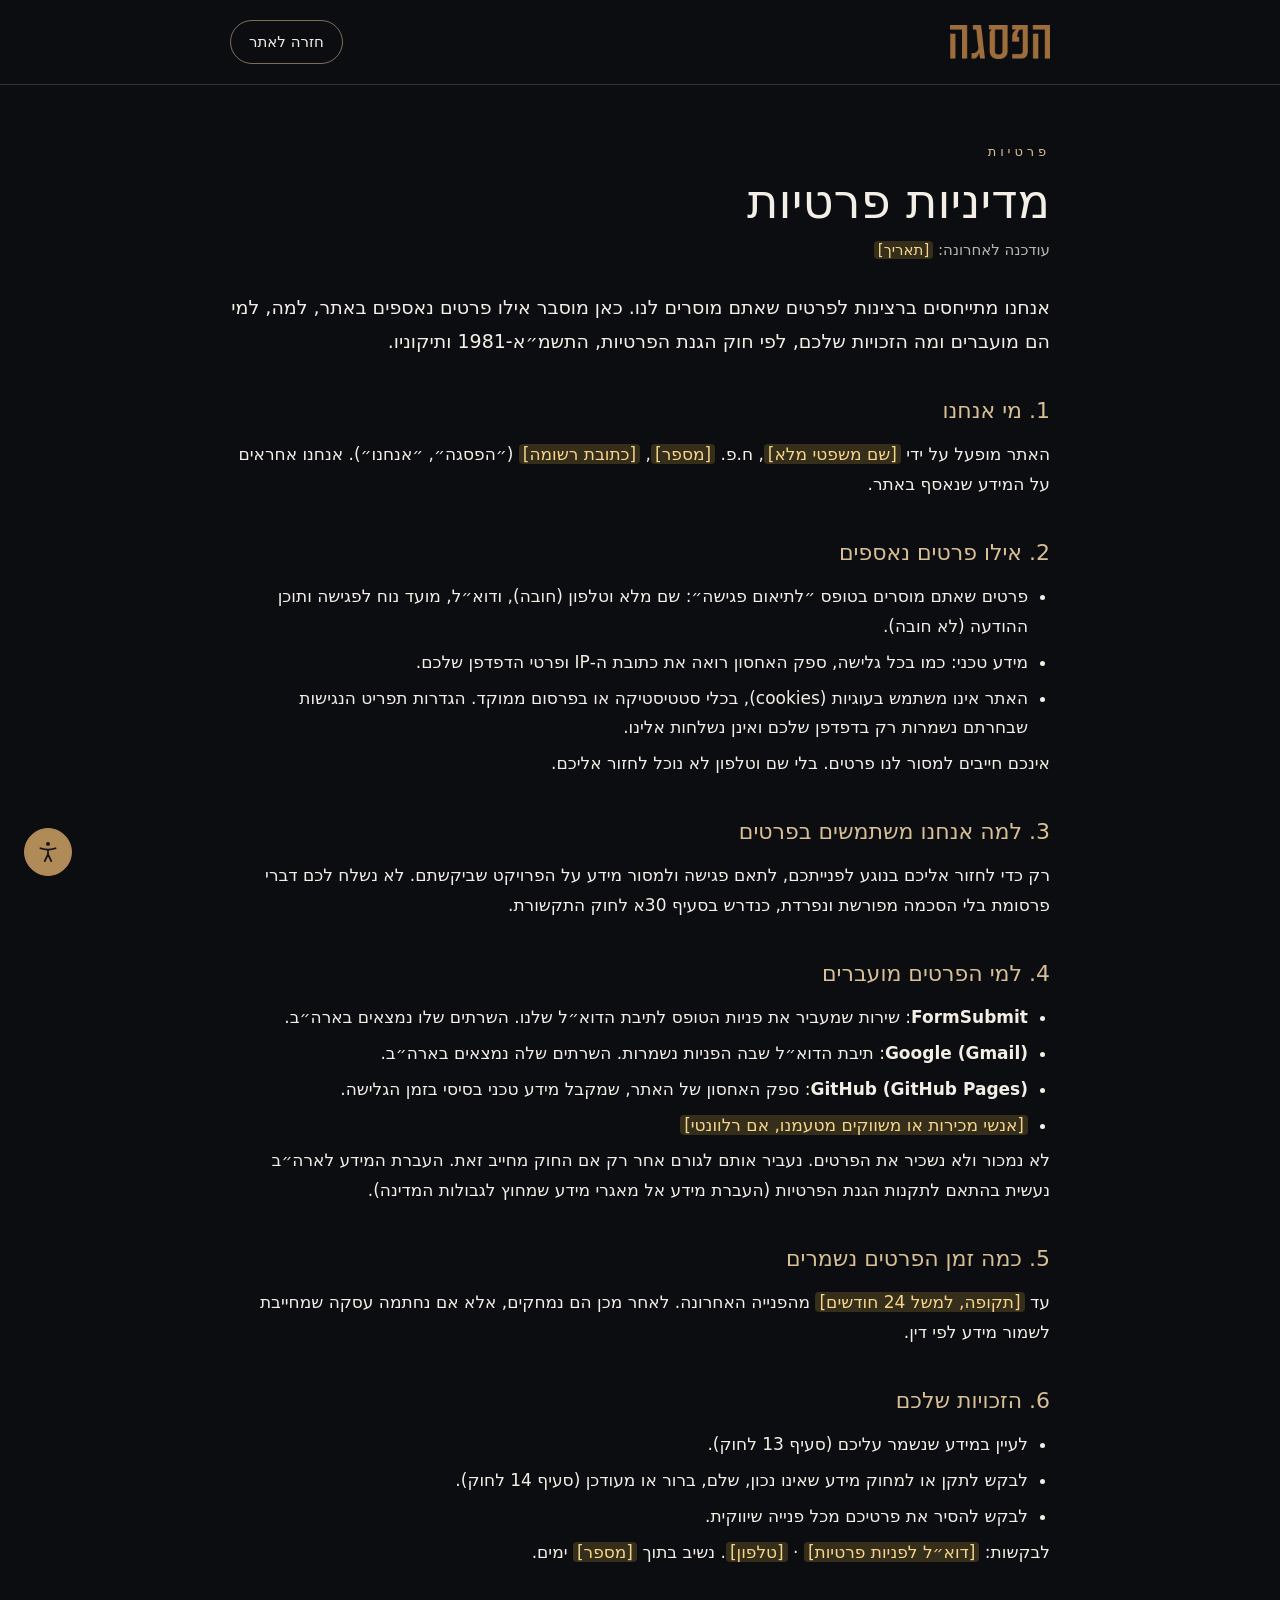
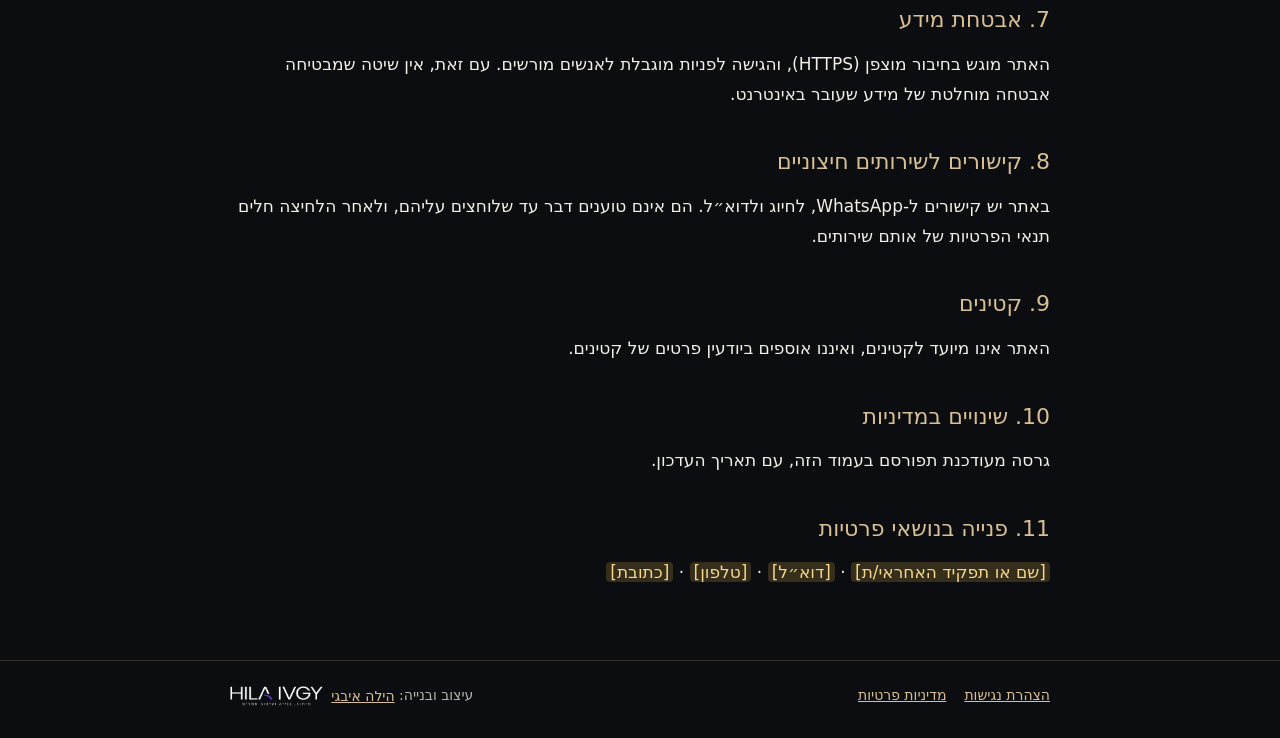
<file: privacy.html>
<!doctype html>
<html lang="he" dir="rtl">
<head>
<meta charset="utf-8">
<meta http-equiv="Content-Security-Policy" content="default-src 'self'; script-src 'self'; style-src 'self' 'unsafe-inline'; img-src 'self' data:; base-uri 'none'; object-src 'none'; form-action 'none'">
<meta name="referrer" content="strict-origin-when-cross-origin">
<meta name="viewport" content="width=device-width, initial-scale=1">
<title>מדיניות פרטיות | הפסגה</title>
<meta name="description" content="מדיניות הפרטיות של אתר הפסגה: אילו פרטים נאספים בטופס תיאום הפגישה, למה, למי הם מועברים ומה הזכויות שלכם.">
<link rel="canonical" href="https://hila0583278831-afk.github.io/hapisga-site/privacy.html">
<meta name="theme-color" content="#0b0d10">
<link rel="icon" href="favicon.svg" type="image/svg+xml">
<link rel="stylesheet" href="legal.css">
<link rel="stylesheet" href="a11y.css">
<script src="a11y.js"></script>
<style>.controls{position:fixed;z-index:4;bottom:24px;inset-inline-end:24px}.controls button{width:48px;height:48px;border-radius:50%;border:1px solid var(--gold);display:grid;place-items:center;cursor:pointer}</style>
</head>
<body>
<a class="skip" href="#main">דלג לתוכן</a>

<header class="hdr">
  <div class="wrap">
    <a href="index.html" aria-label="הפסגה – חזרה לדף הבית"><img src="logo.png" alt="הפסגה" width="600" height="203"></a>
    <a href="index.html" class="back">חזרה לאתר</a>
  </div>
</header>

<main id="main" class="wrap">
  <p class="kicker">פרטיות</p>
  <h1>מדיניות פרטיות</h1>
  <p class="meta">עודכנה לאחרונה: <span class="ph">[תאריך]</span></p>

  <p class="lead">אנחנו מתייחסים ברצינות לפרטים שאתם מוסרים לנו. כאן מוסבר אילו פרטים נאספים באתר, למה, למי הם מועברים ומה הזכויות שלכם, לפי חוק הגנת הפרטיות, התשמ״א-1981 ותיקוניו.</p>

  <section>
    <h2>1. מי אנחנו</h2>
    <p>האתר מופעל על ידי <span class="ph">[שם משפטי מלא]</span>, ח.פ. <span class="ph">[מספר]</span>, <span class="ph">[כתובת רשומה]</span> (״הפסגה״, ״אנחנו״). אנחנו אחראים על המידע שנאסף באתר.</p>
  </section>

  <section>
    <h2>2. אילו פרטים נאספים</h2>
    <ul>
      <li>פרטים שאתם מוסרים בטופס ״לתיאום פגישה״: שם מלא וטלפון (חובה), ודוא״ל, מועד נוח לפגישה ותוכן ההודעה (לא חובה).</li>
      <li>מידע טכני: כמו בכל גלישה, ספק האחסון רואה את כתובת ה-IP ופרטי הדפדפן שלכם.</li>
      <li>האתר אינו משתמש בעוגיות (cookies), בכלי סטטיסטיקה או בפרסום ממוקד. הגדרות תפריט הנגישות שבחרתם נשמרות רק בדפדפן שלכם ואינן נשלחות אלינו.</li>
    </ul>
    <p>אינכם חייבים למסור לנו פרטים. בלי שם וטלפון לא נוכל לחזור אליכם.</p>
  </section>

  <section>
    <h2>3. למה אנחנו משתמשים בפרטים</h2>
    <p>רק כדי לחזור אליכם בנוגע לפנייתכם, לתאם פגישה ולמסור מידע על הפרויקט שביקשתם. לא נשלח לכם דברי פרסומת בלי הסכמה מפורשת ונפרדת, כנדרש בסעיף 30א לחוק התקשורת.</p>
  </section>

  <section>
    <h2>4. למי הפרטים מועברים</h2>
    <ul>
      <li><strong>FormSubmit</strong>: שירות שמעביר את פניות הטופס לתיבת הדוא״ל שלנו. השרתים שלו נמצאים בארה״ב.</li>
      <li><strong>Google (Gmail)</strong>: תיבת הדוא״ל שבה הפניות נשמרות. השרתים שלה נמצאים בארה״ב.</li>
      <li><strong>GitHub (GitHub Pages)</strong>: ספק האחסון של האתר, שמקבל מידע טכני בסיסי בזמן הגלישה.</li>
      <li><span class="ph">[אנשי מכירות או משווקים מטעמנו, אם רלוונטי]</span></li>
    </ul>
    <p>לא נמכור ולא נשכיר את הפרטים. נעביר אותם לגורם אחר רק אם החוק מחייב זאת. העברת המידע לארה״ב נעשית בהתאם לתקנות הגנת הפרטיות (העברת מידע אל מאגרי מידע שמחוץ לגבולות המדינה).</p>
  </section>

  <section>
    <h2>5. כמה זמן הפרטים נשמרים</h2>
    <p>עד <span class="ph">[תקופה, למשל 24 חודשים]</span> מהפנייה האחרונה. לאחר מכן הם נמחקים, אלא אם נחתמה עסקה שמחייבת לשמור מידע לפי דין.</p>
  </section>

  <section>
    <h2>6. הזכויות שלכם</h2>
    <ul>
      <li>לעיין במידע שנשמר עליכם (סעיף 13 לחוק).</li>
      <li>לבקש לתקן או למחוק מידע שאינו נכון, שלם, ברור או מעודכן (סעיף 14 לחוק).</li>
      <li>לבקש להסיר את פרטיכם מכל פנייה שיווקית.</li>
    </ul>
    <p>לבקשות: <span class="ph">[דוא״ל לפניות פרטיות]</span> · <span class="ph">[טלפון]</span>. נשיב בתוך <span class="ph">[מספר]</span> ימים.</p>
  </section>

  <section>
    <h2>7. אבטחת מידע</h2>
    <p>האתר מוגש בחיבור מוצפן (HTTPS), והגישה לפניות מוגבלת לאנשים מורשים. עם זאת, אין שיטה שמבטיחה אבטחה מוחלטת של מידע שעובר באינטרנט.</p>
  </section>

  <section>
    <h2>8. קישורים לשירותים חיצוניים</h2>
    <p>באתר יש קישורים ל-WhatsApp, לחיוג ולדוא״ל. הם אינם טוענים דבר עד שלוחצים עליהם, ולאחר הלחיצה חלים תנאי הפרטיות של אותם שירותים.</p>
  </section>

  <section>
    <h2>9. קטינים</h2>
    <p>האתר אינו מיועד לקטינים, ואיננו אוספים ביודעין פרטים של קטינים.</p>
  </section>

  <section>
    <h2>10. שינויים במדיניות</h2>
    <p>גרסה מעודכנת תפורסם בעמוד הזה, עם תאריך העדכון.</p>
  </section>

  <section>
    <h2>11. פנייה בנושאי פרטיות</h2>
    <p><span class="ph">[שם או תפקיד האחראי/ת]</span> · <span class="ph">[דוא״ל]</span> · <span class="ph">[טלפון]</span> · <span class="ph">[כתובת]</span></p>
  </section>
</main>

<footer>
  <div class="wrap">
    <nav aria-label="מידע משפטי"><a href="accessibility.html">הצהרת נגישות</a><a href="privacy.html" aria-current="page">מדיניות פרטיות</a></nav>
    <span>עיצוב ובנייה: <a href="https://wa.me/972559653225" target="_blank" rel="noopener noreferrer" aria-label="הילה איבגי (וואטסאפ, נפתח בחלון חדש)" class="hila">הילה איבגי<img src="hila-logo.png" alt="" width="560" height="120"></a></span>
  </div>
</footer>
<div class="controls"></div>
</body>
</html>
</file>
<file: a11y.css>
/* ============================================================
   Accessibility widget (תוסף נגישות)
   ============================================================ */
.controls .a11y-btn{background:var(--gold);border-color:var(--gold);color:#111}
.controls .a11y-btn:hover,.controls .a11y-btn[aria-expanded="true"]{background:var(--gold-soft);border-color:var(--gold-soft)}
.controls .a11y-btn svg{width:26px;height:26px}

.a11y-panel{position:fixed;z-index:9;bottom:96px;inset-inline-end:40px;width:min(360px,calc(100vw - 32px));max-height:calc(100vh - 120px);overflow-y:auto;overscroll-behavior:contain;background:rgba(17,20,24,.97);color:var(--text);border:1px solid rgba(217,191,148,.35);border-radius:18px;box-shadow:0 40px 90px -30px rgba(0,0,0,.8);padding:20px;font-family:"FbElitism",Arial,sans-serif;opacity:0;visibility:hidden;transform:scale(.96);transition:opacity .3s,transform .4s,visibility 0s .3s}
.a11y-panel.is-open{opacity:1;visibility:visible;transform:none;transition:opacity .3s,transform .4s,visibility 0s}
.a11y-panel__head{display:flex;align-items:center;justify-content:space-between;gap:12px;margin-bottom:16px}
.a11y-panel__title{margin:0;font-weight:400;font-size:22px;line-height:1.2}
.a11y-panel button{font-family:inherit}
.a11y-close{width:40px;height:40px;border-radius:50%;border:1px solid rgba(243,238,230,.3);background:transparent;color:var(--text);cursor:pointer;font-size:22px;line-height:1}
.a11y-close:hover{background:var(--gold-soft);color:#111;border-color:var(--gold-soft)}
.a11y-size{display:flex;align-items:center;justify-content:space-between;gap:10px;padding:12px 14px;border:1px solid rgba(243,238,230,.16);border-radius:12px;margin-bottom:10px}
.a11y-size span{font-size:16px}
.a11y-size__ctrl{display:flex;align-items:center;gap:6px}
.a11y-size output{min-width:46px;text-align:center;font-size:15px;color:var(--gold-soft)}
.a11y-size button{width:42px;height:42px;border-radius:10px;border:1px solid rgba(243,238,230,.3);background:transparent;color:var(--text);font-size:20px;cursor:pointer}
.a11y-size button:hover{background:var(--gold-soft);color:#111}
.a11y-grid{display:grid;grid-template-columns:repeat(2,minmax(0,1fr));gap:8px}
.a11y-opt{min-height:74px;display:flex;flex-direction:column;align-items:center;justify-content:center;gap:6px;padding:10px 8px;border-radius:12px;border:1px solid rgba(243,238,230,.16);background:rgba(255,255,255,.03);color:var(--text);font-size:15px;line-height:1.25;text-align:center;cursor:pointer;transition:background .25s,border-color .25s,color .25s}
.a11y-opt svg{width:24px;height:24px;flex:none}
.a11y-opt:hover{border-color:var(--gold-soft)}
.a11y-opt[aria-pressed="true"]{background:var(--gold-soft);border-color:var(--gold-soft);color:#111}
.a11y-panel button:focus-visible,.a11y-panel a:focus-visible{outline:3px solid var(--gold-soft);outline-offset:2px}
.a11y-foot{display:flex;justify-content:space-between;align-items:center;gap:10px;margin-top:14px;padding-top:14px;border-top:1px solid rgba(243,238,230,.14)}
.a11y-reset{min-height:42px;padding:0 16px;border-radius:999px;border:1px solid rgba(243,238,230,.3);background:transparent;color:var(--text);font-size:15px;cursor:pointer}
.a11y-reset:hover{background:var(--text);color:#111}
.a11y-foot a{color:var(--gold-soft);font-size:15px}
.a11y-foot a:hover{color:#fff}
@media (max-width:760px){
  .a11y-panel{bottom:78px;inset-inline-end:16px}
}

/* ---------- settings applied to the page ---------- */
/* text size: scale the text layers only; the full-screen canvas keeps its size */
html[data-a11y-size="1"] :is(header,.captions,.hero,.modal .sheet,.credit,nav.dots){zoom:1.12}
html[data-a11y-size="2"] :is(header,.captions,.hero,.modal .sheet,.credit,nav.dots){zoom:1.25}
html[data-a11y-size="3"] :is(header,.captions,.hero,.modal .sheet,.credit,nav.dots){zoom:1.4}
html[data-a11y-size="-1"] :is(header,.captions,.hero,.modal .sheet,.credit,nav.dots){zoom:.92}

/* high contrast: darker overlay, full-strength text */
html.a11y-contrast{--muted:#ffffff;--gold-soft:#f2d9a8}
html.a11y-contrast .shade{background:rgba(0,0,0,.55)}
html.a11y-contrast .cap h2,html.a11y-contrast .cap p,html.a11y-contrast .hero h1{text-shadow:0 2px 6px #000,0 0 18px #000}
html.a11y-contrast .modal .sheet{background:#000;border-color:#f2d9a8}
html.a11y-invert{filter:invert(1) hue-rotate(180deg)}
html.a11y-invert img,html.a11y-invert canvas{filter:invert(1) hue-rotate(180deg)}
html.a11y-gray{filter:grayscale(1)}

html.a11y-links a{text-decoration:underline!important;text-underline-offset:3px;outline:2px solid #F2C14E!important;outline-offset:2px}
html.a11y-links button:not(.a11y-opt):not(.a11y-close):not(.a11y-reset):not(.a11y-btn):not([data-size]){outline:2px solid #F2C14E!important;outline-offset:2px}

html.a11y-font body,html.a11y-font body *:not(svg):not(svg *){font-family:Arial,sans-serif!important;letter-spacing:normal!important}
html.a11y-spacing body *:not(svg):not(svg *){line-height:1.9!important;letter-spacing:.04em!important;word-spacing:.12em!important}
html.a11y-spacing .hero h1,html.a11y-spacing .cap h2{line-height:1.2!important}

html.a11y-cursor,html.a11y-cursor *{cursor:url("data:image/svg+xml,%3Csvg xmlns='http://www.w3.org/2000/svg' width='48' height='48' viewBox='0 0 48 48'%3E%3Cpath d='M6 4l30 16-13 3 8 15-6 3-8-15-11 9z' fill='%23111' stroke='%23fff' stroke-width='2.5' stroke-linejoin='round'/%3E%3C/svg%3E") 6 4,auto!important}

/* stop animations: no transitions, no looping motion; the page JS also jumps between sections instead of playing them */
html.a11y-still *,html.a11y-still *::before,html.a11y-still *::after{animation:none!important;transition:none!important;scroll-behavior:auto!important}
</file>
<file: legal.css>
/* accessibility statement and privacy policy pages */
:root{--gold:#b08a57;--gold-soft:#d9bf94;--ink:#0b0d10;--text:#f3eee6;--muted:rgba(243,238,230,.75)}
*{box-sizing:border-box;margin:0;padding:0}
body{background:var(--ink);color:var(--text);font-family:system-ui,"Segoe UI",Arial,sans-serif;line-height:1.75;font-size:17px}
a{color:var(--gold-soft)}
a:hover{color:#fff}
:focus-visible{outline:2px solid var(--gold-soft);outline-offset:3px}
.skip{position:fixed;z-index:20;top:12px;inset-inline-start:12px;background:var(--gold);color:#111;padding:10px 18px;border-radius:999px;text-decoration:none;transform:translateY(-200%)}
.skip:focus{transform:none}
.wrap{width:min(820px,100% - 36px);margin-inline:auto}
.hdr{border-bottom:1px solid rgba(217,191,148,.2);padding:20px 0}
.hdr .wrap{display:flex;align-items:center;justify-content:space-between;gap:16px}
.hdr img{height:34px;width:auto;display:block}
.back{text-decoration:none;border:1px solid rgba(217,191,148,.55);padding:8px 18px;border-radius:999px;font-size:15px;color:var(--text)}
.back:hover{background:var(--gold);border-color:var(--gold);color:#111}
main{padding:56px 0 72px}
.kicker{font-size:13px;letter-spacing:.3em;color:var(--gold-soft);margin-bottom:10px}
h1{font-weight:400;font-size:clamp(32px,5vw,48px);line-height:1.15;margin-bottom:8px}
.meta{color:var(--muted);font-size:15px;margin-bottom:28px}
.lead{font-size:19px;color:var(--text);margin-bottom:12px}
section{margin-top:34px}
h2{font-weight:500;font-size:22px;color:var(--gold-soft);margin-bottom:10px}
p+p{margin-top:10px}
ul{padding-inline-start:22px}
li{margin:6px 0}
kbd{font-family:inherit;border:1px solid rgba(243,238,230,.4);border-radius:6px;padding:0 6px;font-size:.9em}
/* details the developer still has to fill in */
.ph{background:rgba(242,193,78,.18);color:#f6d68a;border-radius:4px;padding:0 4px}
footer{border-top:1px solid rgba(217,191,148,.2);padding:22px 0 30px;font-size:14px;color:var(--muted)}
footer .wrap{display:flex;flex-wrap:wrap;gap:8px 22px;justify-content:space-between}
footer nav{display:flex;gap:18px}
footer a.hila{display:inline-flex;align-items:center;gap:8px;vertical-align:middle}
footer a.hila img{height:20px;width:auto;display:block}
</file>
